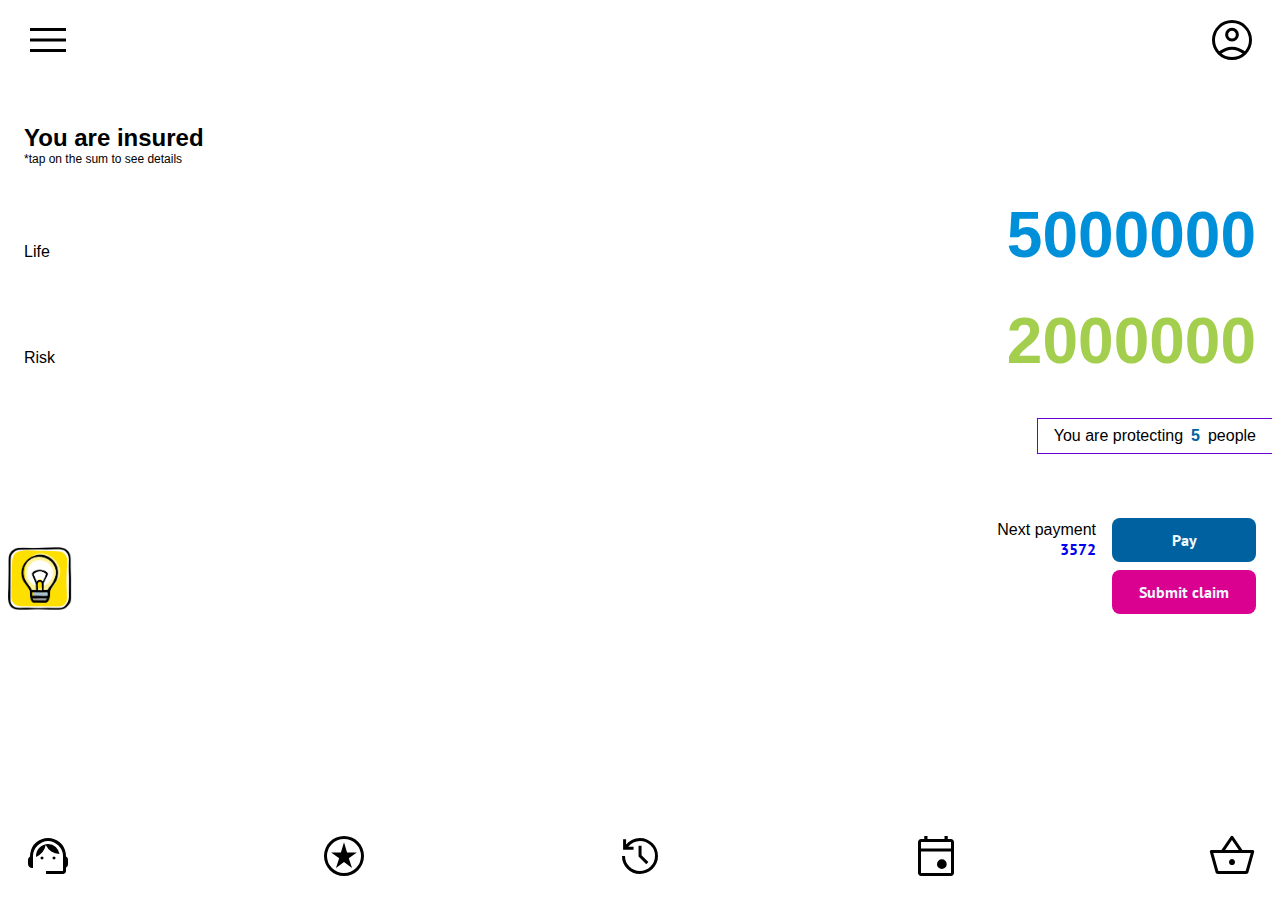
<file: pages/path_1/main.html>
<!DOCTYPE html>
<html lang="en">
<head>
  <meta charset="UTF-8">
  <meta http-equiv="X-UA-Compatible" content="IE=edge">
  <meta name="viewport" content="width=device-width, initial-scale=1.0">
  <link rel="stylesheet" href="../../css/main.css">
  <link rel="preconnect" href="https://fonts.googleapis.com">
  <link rel="preconnect" href="https://fonts.gstatic.com" crossorigin>
  <link href="https://fonts.googleapis.com/css2?family=PT+Sans+Narrow:wght@400;700&family=PT+Sans:ital,wght@0,400;0,700;1,400;1,700&display=swap" rel="stylesheet"> 
  <title>My WetDive</title>
</head>
<body>
  <div class="page-container">
    <section class="navbar">
      <div class="person">
        <a href="#">
          <img src="../../img/icon_account.svg" alt="account symbol">
        </a>
      </div>      
      <nav class="navigation">
        <a href="#">My policies</a>
        <a href="#">My claims</a>
        <a href="#">Who pays</a>
        <a href="#">Beneficials</a>
        <a href="#">Log off</a>
      </nav>
      <div class="toggleBox">
        <a onclick="showMenu()" href="#">
          <img class="menu" src="../../img/icon_menu.svg" alt="Open menu">
          <img class="close" src="../../img/icon_close.svg" alt="Close menu">
        </a>
      </div>
    </section>
    <section class="you-insured">
      <div class="section-header">
        <h1 class="title">You are insured</h1>
        <p class="action-call">*tap on the sum to see details</p>
      </div>
      <div class="totals">
        <div class="life">
          <h2>Life</h2>
          <a href="#"><p id="life-totals"></p></a>
        </div>
        <div class="risk">
          <h2>Risk</h2>
          <a href="#"><p id="risk-totals"></p></a>
        </div>
      </div>
    </section>
    <section class="you-protect">
      <div class="persons">
        <p>You are protecting</p>
        <a href="#"><p id="protected-by-you"></p></a>
        <p id="person-quantifier"></p>
      </div>
    </section>
    <section class="action">
      <div class="insights">
        <a href="#">
          <img class="insights" src="../../img/insights_bulb.png" alt="light bulb">
        </a>
      </div>
      <div class="buttons">
        <div class="pay">
          <div class="info">
            <div class="declare_pay">
              <p>Next payment</p>
            </div>
            <div class="amount">
              <a href="#" id="next-payment-amount"></a>
            </div>
          </div>
          <a href="#" class="button">Pay</a>
        </div>
        <div class="claim">
          <a href="#" class="button">Submit claim</a>
        </div>
      </div>
    </section>
    <!-- <section id="investment_preview">
      <div class="graph">
        <img src="../../img/investment_graph.png" alt="investment calculator graph preview">
      </div>
    </section> -->
    <section class="icons">
      <a href="#" class="support"><img src="../../img/icon_support.svg" alt="personal_assistant"></a>
      <a href="#" class="rewards"><img src="../../img/icon_reward.svg" alt="badges"></a>
      <a href="#" class="history"><img src="../../img/icon_history.svg" alt="history"></a>
      <a href="#" class="calendar"><img src="../../img/icon_calendar.svg" alt="payments calendar"></a>
      <a href="#" class="basket"><img src="../../img/icon_basket.svg" alt="payment basket"></a>
    </section>
  </div>
  <script src="../../js/main.js"></script>
</body>
</html>
</file>
<file: css/main.css>
* {
  font-family: Helvetica, sans-seriv;
  margin: 0;
  padding: 0;
  box-sizing: border-box;
}

:root {
  --clr-one: #A4CE4E;
  --clr-two: #0090DA;
  --clr-three: #0061A0;
  --clr-four: #C5D04A;
  --clr-five: #00DADA;
  --clr-six: #005F9D;
  --clr-seven: #DA9000;
  --clr-eight: #DA0090;
  --clr-nine: #6C00DA;
  --clr-zero: aliceblue;
  --clr-black: #000;

  --font-family_active: 'PT Sans', sans-serif;
  --font-family_active-narrow: 'PT Sans Narrow', sans-serif;

  --padding-section: 8px 16px;
  --padding-button: 12px 24px;
}

html, 
body {
  height: 100%;
  margin: 0;
  padding: p;
}

a {
  font-family: var( --font-family_active );
  font-weight: 700;
  text-decoration: none;
}

a.button {
  background-color: var( --clr-three ); 
  border: none;
  border-radius: 8px;
  min-width: 144px;
  color: var( --clr-zero );
  padding: var( --padding-button );
  text-align: center;
  text-decoration: none; 
  display: inline-block;
  font-family: var( --font-family_active );
  font-size: 16px;
  cursor: pointer;
}

.page-container {
  padding: 8px;
  display: flex;
  flex-direction: column;
  min-height: 100vh;
}

section {
  padding: var( --padding-section );
}

section.navbar {
  padding: 8px 16px;
  display: flex;
  justify-content: space-between;
  align-items: center;
  flex-direction: row-reverse;
}
.toggleBox a img {
  filter: invert( 0 );
}
.toggleBox a img.menu.hide {
  display: none;
}
.toggleBox a img.close {
  display: none;
} 
.toggleBox a img.close.show {
  display: flex;
}
nav.navigation {
  display: none;
}
nav.navigation.active {
  display: flex;
  flex-direction: column;
  justify-content: space-evenly;
  align-items: center;
  position: absolute;
  width: 100%;
  height: 100%;
  left: 0;
  top: 0;
  background: var( --clr-zero );
}
nav.navigation.active a {
  padding: 16px;
  color: var( --clr-three );
  font-size: large;
}
.person a img {
  filter: invert( 0 );
}

section.you-insured {
  margin-top: 40px;
}
section.you-insured .section-header {
  font-size: 12px;
}
section.you-insured .totals .life,
section.you-insured .totals .risk {
  display: flex;
  justify-content: space-between;
  align-items: baseline;
  margin-top: 32px;
}
section.you-insured .totals .life h2,
section.you-insured .totals .risk h2 {
  font-size: 16px;
  font-weight: 100;
}
section.you-insured .totals .life a,
section.you-insured .totals .risk a {
  font-family: var(--font-family_active-narrow);
  font-size: 64px;
}
section.you-insured .totals .life a {
  color: var( --clr-two );
}
section.you-insured .totals .risk a {
  color: var( --clr-one );
}

section.you-protect {
  display: flex;
  justify-content: flex-end;
  padding-right: 0;
  margin-top: 24px;
}
section.you-protect .persons {
  display: flex;
  gap: 8px;
  justify-content: end;
  border: 1px solid var( --clr-nine );
  border-right: none;
  padding: var( --padding-section );
  font-size: 16px;
  font-weight: 100;
}
section.you-protect .persons a {
 font-family: var( --font-family_active );
 font-size: 16px;
 color: var( --clr-three );
}

section.action {
  display: flex;
  justify-content: space-between;
  align-items: flex-end;
  padding-left: 0;
  font-weight: 100;
  margin-top: 48px;
}
section.action .insights img {
  max-width: 64px;
}

section.action .buttons {
  display: flex;
  flex-direction: column;
  gap: 8px;
  align-items: flex-end;
}

section.action .buttons .pay {
  display: flex;
  gap: 16px;
}
section.action .buttons .pay .info {
  display: flex;
  flex-direction: column;
  justify-content: center;
  align-items: flex-end;
}
  
section.action .buttons .claim a.button {
  background: var( --clr-eight );
}

/* section#investment_preview {
  display: flex;
}
section#investment_preview .graph img {
  width: 100%;
} */

section.icons {
  margin-top: auto;
  display: flex;
  justify-content: space-between;
}
</file>
